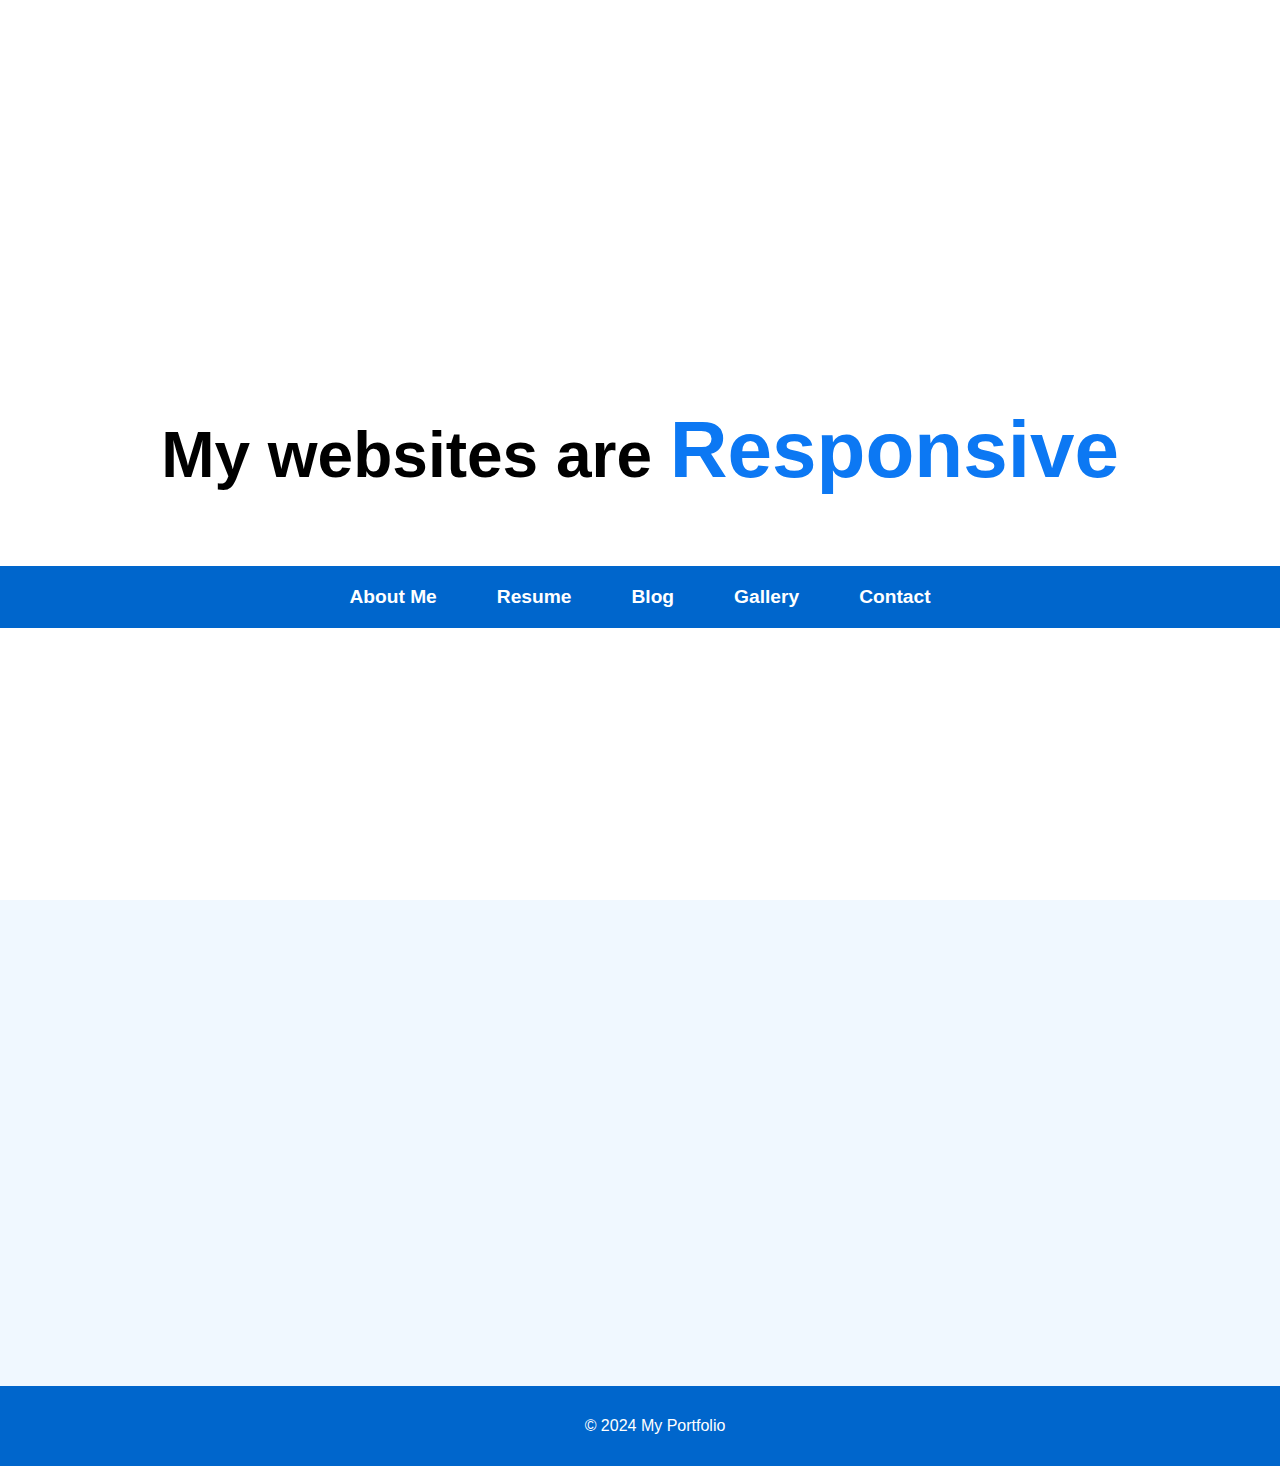
<file: Website/index.html>
<!DOCTYPE html>
<html lang="en">
<head>
    <meta charset="UTF-8">
    <meta name="viewport" content="width=device-width, initial-scale=1.0">
    <meta http-equiv="X-UA-Compatible" content="ie=edge">
    <title>My Interactive Portfolio</title>
    <link rel="stylesheet" href="styles.css">
</head>
<body>
    <!-- Navigation Bar -->
    <header>
        <nav>
            <ul>
                <li><a href="javascript:void(0)" onclick="changeSectionByType('about')">About Me</a></li>
                <li><a href="javascript:void(0)" onclick="changeSectionByType('resume')">Resume</a></li>
                <li><a href="javascript:void(0)" onclick="changeSectionByType('blog')">Blog</a></li>
                <li><a href="javascript:void(0)" onclick="changeSectionByType('gallery')">Gallery</a></li>
                <li><a href="javascript:void(0)" onclick="changeSectionByType('contact')">Contact</a></li>
            </ul>
        </nav>
    </header>

    <!-- Main Title Section with Animation -->
    <section id="landing">
        <div class="title-container">
            <h1 class="main-title">My websites are <span id="animated-word">Responsive</span></h1>
        </div>
    </section>

    <!-- Content Sections (Initially hidden) -->
    <section id="about" class="content-section">
        <h2>About Me</h2>
        <p>About Me
            Hello! I'm Nooh Siddique, a passionate and skilled web developer with a love for crafting beautiful, responsive, and intuitive digital experiences. With over 5 years of experience in the field, I have honed my skills in both front-end and back-end technologies, allowing me to build websites and web applications that are not only functional but also delightful to use.
            
            My Journey
            My journey into web development began with a fascination for the power of the web and how technology can connect people across the globe. Initially self-taught, I started by experimenting with HTML and CSS, building simple websites just to understand the structure and design. As my curiosity grew, I expanded my knowledge to more advanced technologies, including JavaScript, React, and Node.js, eventually earning a Bachelor of Science in Computer Science.
            
            I began my professional career as a Junior Web Developer and, over time, worked my way up to a Senior Web Developer role. Along the way, I had the opportunity to work on a diverse range of projects, from building small personal websites to developing complex, large-scale applications. With each project, I became more committed to creating web solutions that are not only technically sound but also aesthetically pleasing and user-centered.
            
            What I Do
            I specialize in building responsive, high-performance websites that adapt seamlessly to all screen sizes, from mobile devices to large desktop monitors. Whether it’s developing an interactive front-end with React or handling the server-side with Node.js, my goal is always to ensure the best user experience possible.
            
            My skill set includes:
            
            Front-End Development: HTML5, CSS3, JavaScript, React, Bootstrap, TailwindCSS
            Back-End Development: Node.js, Express, Python, Django, RESTful APIs
            Databases: MongoDB, PostgreSQL, MySQL
            Version Control: Git, GitHub, GitLab
            Cloud Platforms: AWS, Docker, Nginx
            Other: Agile methodologies, Web performance optimization, SEO best practices
            Beyond coding, I am passionate about problem-solving and collaborating with other developers to achieve the best results. I enjoy breaking down complex problems into smaller, more manageable tasks and finding creative solutions to meet client needs.
            
            Why I Love Web Development
            For me, web development isn’t just a career; it’s a constant journey of learning and improvement. The tech world moves fast, and I’m excited to keep up with new tools, frameworks, and best practices. I particularly enjoy the creative aspects of front-end development, where I get to design user interfaces that not only function well but also look stunning. There's something incredibly rewarding about seeing an idea transform into a fully functioning website that users can interact with.
            
            Let's Connect!
            I am always looking for new challenges and opportunities to grow as a developer. If you're looking to build a website or web application, or if you're simply interested in connecting to talk about the latest in web development, I would love to hear from you. Feel free to reach out through my contact page or connect with me on LinkedIn or GitHub.
            
        </p>        
    </section>

    <section id="resume" class="content-section">
        <h2>Resume</h2>
        <h3>Nooh Siddique</h3>
        <p>Email: noohcoding@gmail.com | Phone: +1(425-283-3935) | Github: github.com/noohgaminghub |</p>
        <h3>Professional summary</h3>
        <p>Highly motivated and results-driven Web Developer with over 5 years of experience in designing, developing, and maintaining dynamic websites and web applications.
           <br>      Proficient in front-end and back-end technologies, with a deep understanding of responsive web design and user experience (UX). Adept at problem-solving, collaborating with cross-functional teams, and delivering high-quality, scalable software solutions.
           <br>   Passionate about continuous learning and staying up to date with industry trends.</p>
        <h3>Skills</h3>
        <p>Languages: HTML, CSS, JavaScript, TypeScript, Python, SQL, Java, SCSS, PHP, XTML, Syntax, Rust, c++, APL, C#, Perl, Scala, Haskel, Lisp <br>
            Web Technologies: React, Angular, Node.js, Express, Bootstrap, TailwindCSS<br>
            Tools & Platforms: Git, Docker, AWS, Webpack, Nginx<br>
            Databases: MongoDB, PostgreSQL, MySQL<br>
            Other: Agile/Scrum, RESTful APIs, GraphQL, Version Control (GitHub, GitLab)<br>
        </p>
        <h3>Professional Experiance </h3>
        <p>XYZ Solutions Inc. – City, State <br>
            March 2021 – Present<br>
            
            Lead the development of high-performance, scalable web applications using React and Node.js to improve user engagement by 30%.
            Spearheaded the migration of a legacy platform to a modern web application stack, reducing maintenance time by 40%.
            Collaborated with the UX/UI team to redesign the user interface of the company's main product, resulting in a 25% increase in user satisfaction based on customer feedback.
            Designed and implemented responsive design principles, ensuring seamless experiences across mobile, tablet, and desktop devices.
            Utilized Docker and AWS to deploy applications in a cloud environment, achieving 99.9% uptime.
            Managed a team of 5 junior developers and provided mentorship on coding best practices and problem-solving strategies.
            Web Developer
            ABC Tech Solutions – City, State
            June 2018 – February 2021
            <br>
            Developed and maintained internal web applications using Angular and Node.js, enhancing business operations and reducing manual processing by 50%.
            Built and maintained RESTful APIs for seamless integration with external services.
            Implemented front-end components with JavaScript and React, optimizing page load time and boosting performance by 20%.
            Conducted code reviews and contributed to the development of coding standards and documentation for the team.
            Collaborated with the QA team to identify and fix bugs, improving the stability of production releases.
            Junior Web Developer
            Web Dev Studio – City, State
            January 2017 – May 2018
            <br>
            Assisted in the development of custom websites using HTML5, CSS3, and JavaScript, ensuring cross-browser compatibility and responsiveness.
            Implemented SEO best practices and optimized web pages for faster load times.
            Worked closely with clients to understand project requirements and delivered tailored solutions within the specified deadlines.
            Contributed to the ongoing maintenance of web applications, fixing bugs and providing user support.
            Participated in daily stand-ups and sprint planning as part of an Agile development team.
            </p>
            <h3>Education</h3>
            <p>Bachelor of Science in Computer Science
                University of ABC – City, State
                Graduated: May 2016
                
                Relevant Coursework: Web Development, Database Systems, Data Structures, Software Engineering
                Honors: Dean's List (2015-2016)
                </p>
                <h3>Certificates</h3>
                <p>Certified Web Developer – W3C, 2020
                    AWS Certified Developer – Associate – Amazon Web Services, 2021
                    React Developer Nanodegree – Udacity, 2022
                    
                    </p>
                <h3>Volunteer work</h3>
                <p>Tech Mentorship Program – XYZ Organization
                    May 2020 – Present
                    
                    Mentor aspiring developers in HTML, CSS, JavaScript, and best coding practices.
                    Provide guidance on building projects and preparing for coding interviews.
                </p>
                <h3>Projects</h3>
                <p>Portfolio Website

                    Created a personal portfolio website to showcase web development projects using HTML, CSS, and JavaScript.
                    Integrated a blog feature for sharing web development tips and tutorials.
                    Hosted on Netlify and continuously updated with new projects and skills.
                    E-commerce Web Application
                    
                    Developed a full-stack e-commerce application using React for the front-end and Node.js with Express for the back-end.
                    Integrated Stripe for payment processing and implemented JWT authentication for secure login.
                    Optimized performance with lazy loading, reducing initial page load time by 40%.
                </p>
                <h3>Languages</h3>
                <p>English (Fluent)
                    Spanish (Conversational)
                    </p>
                <h3>Interests</h3>
                <p>Open-source contributions
                    Web accessibility and inclusive design
                    Traveling and photography
                    Reading about emerging technologies in AI and machine learning
                </p>                  
        
</section>

    <section id="blog" class="content-section">
        <h2>Blog</h2>
        <article>
            <h3>My Web Development Journey</h3>
            <p>My Journey as a Web Developer
                Hello! I’m John Doe, a passionate web developer who loves crafting intuitive, functional, and visually appealing websites. I’ve always been fascinated by technology and its ability to connect people and make everyday tasks easier. My journey into the world of web development has been both exciting and challenging, and I’m eager to share my experiences, lessons learned, and the path I’ve taken so far.
                
                How It All Started
                I’ve always had an interest in problem-solving and technology, but my real adventure into web development began during my time in college. Initially, I was studying Computer Science, unsure of which area of technology I wanted to focus on. One day, I stumbled upon a tutorial on building a simple website with HTML and CSS. I was hooked.
                
                Building something from scratch that people could interact with was fascinating to me. I could see how creative design and coding combined to create functional, meaningful websites. From there, I dove deeper into web development, learning more about JavaScript, backend technologies, and later, frameworks like React and Node.js.
                
                My Skills and Experience
                Over the years, I’ve worked on a variety of projects, from simple static websites to complex full-stack applications. I’ve gained experience in both front-end and back-end development, focusing on providing seamless, user-friendly experiences.
                
                Here are the key technologies and skills I’ve honed:
                
                Front-End Development: HTML5, CSS3, JavaScript, React, Vue.js, TailwindCSS, Bootstrap
                Back-End Development: Node.js, Express, Python, Django, MySQL, MongoDB
                Version Control: Git, GitHub, GitLab
                Deployment & Hosting: AWS, Netlify, Heroku
                Responsive Design: Ensuring websites look great on any device, from smartphones to desktops
                SEO and Performance Optimization: Enhancing site speed and search engine rankings
                What Sets Me Apart
                I believe that every website should not only be functional but also provide an exceptional user experience. It’s not enough for a website to “work”—it should be intuitive, accessible, and engaging. I always ensure that my designs are responsive, meaning they adapt to different screen sizes, from mobile phones to large desktops.
                
                I also pay special attention to performance optimization and SEO, as these are critical in today’s web ecosystem. I make sure websites not only load fast but are also structured in a way that helps them rank well in search engines.
                
                My Approach to Development
                For me, development is not just about writing code; it’s about solving real-world problems and making people’s lives easier through technology. I take a user-centered approach to every project I work on, making sure that the end result meets both functional and aesthetic goals.
                
                I enjoy collaborating with other developers, designers, and project managers, as I believe the best results come from a team effort. Being part of a team allows me to learn from others, stay on top of new trends, and grow as a developer.
                
                Challenges and Growth
                Like many developers, I’ve faced my fair share of challenges along the way. From debugging difficult issues to keeping up with the fast pace of technological advancements, every challenge has been an opportunity for growth. I’ve learned that being adaptable, persistent, and never afraid to ask questions are some of the most valuable traits a developer can have.
                
                I’ve also grown to appreciate the importance of continuous learning. The tech industry moves fast, and there’s always something new to learn. That’s one of the things I love about web development—there’s always something around the corner to spark your curiosity.
                
                Looking Ahead
                I’m excited about the future of web development. JavaScript continues to evolve, and new tools and frameworks are being introduced regularly. I’m particularly excited about the rise of web performance, progressive web apps (PWAs), and serverless architecture. There’s so much potential to push the boundaries of what’s possible on the web, and I can’t wait to be part of that evolution.
                
                In the future, I’d love to work on larger-scale projects, collaborate with other talented developers, and possibly even mentor up-and-coming web developers who are just starting their journey.
                
                Get in Touch
                Whether you’re interested in a project, want to discuss the latest in web development, or just want to connect, feel free to reach out! You can find me on LinkedIn or check out my work on GitHub. If you want to learn more about my experience and how I approach web development, feel free to explore my portfolio.
                </p>
        </article>
    </section>

    <section id="gallery" class="content-section">
        <h2>Gallery</h2>
        <div class="gallery-grid">
            <div class="gallery-item">Project 1</div>
            <div class="gallery-item">Project 2</div>
            <div class="gallery-item">Project 3</div>
        </div>
    </section>

    <section id="contact" class="content-section">
        <h2>Contact</h2>
        <form id="contactForm">
            <label for="name">Name:</label><br>
            <input type="text" id="name" name="name" required><br><br>
            <label for="email">Email:</label><br>
            <input type="email" id="email" name="email" required><br><br>
            <label for="message">Message:</label><br>
            <textarea id="message" name="message" required></textarea><br><br>
            <button type="submit">Send</button>
        </form>
    </section>

    <footer>
        <p>&copy; 2024 My Portfolio</p>
    </footer>

    <script src="script.js"></script>
</body>
</html>
</file>
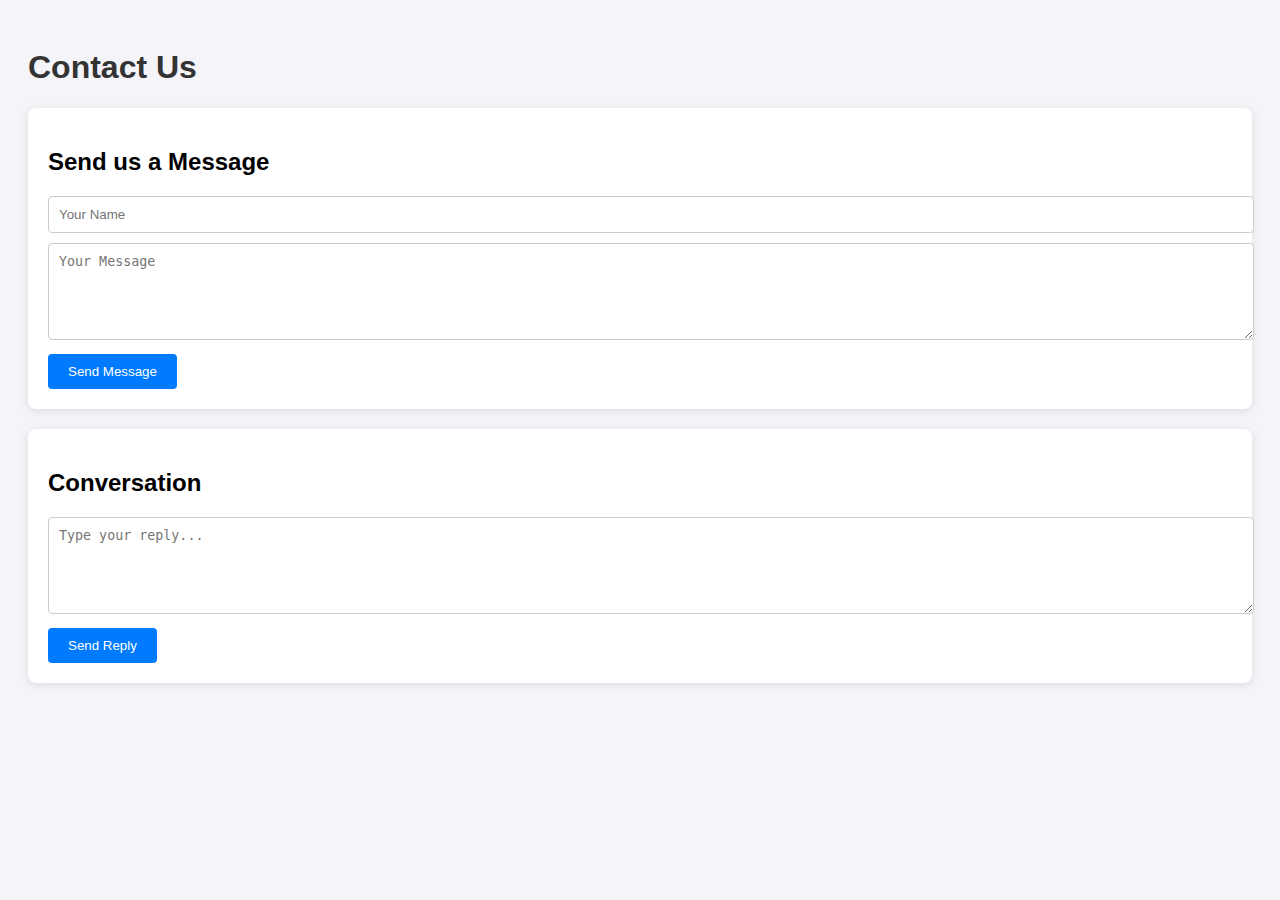
<file: Website/New folder/hello.html>
<!DOCTYPE html>
<html lang="en">
<head>
  <meta charset="UTF-8">
  <meta name="viewport" content="width=device-width, initial-scale=1.0">
  <title>Contact Us</title>
  <style>
    body {
      font-family: Arial, sans-serif;
      padding: 20px;
      background-color: #f4f4f9;
    }

    h1 {
      color: #333;
    }

    .form-container, .admin-container, .conversations-container {
      background-color: #fff;
      border-radius: 8px;
      box-shadow: 0 2px 10px rgba(0, 0, 0, 0.1);
      padding: 20px;
      margin: 20px 0;
    }

    input, textarea {
      width: 100%;
      padding: 10px;
      margin-bottom: 10px;
      border-radius: 4px;
      border: 1px solid #ccc;
    }

    button {
      padding: 10px 20px;
      background-color: #007BFF;
      color: white;
      border: none;
      border-radius: 4px;
      cursor: pointer;
    }

    button:hover {
      background-color: #0056b3;
    }

    .message {
      margin-bottom: 10px;
      padding: 10px;
      border: 1px solid #ddd;
      border-radius: 4px;
      background-color: #f9f9f9;
    }

    .reply {
      margin-top: 10px;
      padding: 10px;
      background-color: #e2e8f0;
      border: 1px solid #ddd;
    }

    .conversation {
      margin-top: 20px;
    }

    .admin-container {
      display: none;
    }
  </style>
</head>
<body>

<h1>Contact Us</h1>

<!-- Contact Form -->
<div class="form-container">
  <h2>Send us a Message</h2>
  <form id="contactForm">
    <input type="text" id="name" placeholder="Your Name" required>
    <textarea id="message" placeholder="Your Message" rows="5" required></textarea>
    <button type="submit">Send Message</button>
  </form>
</div>

<!-- Admin Access Page -->
<div class="admin-container">
  <h2>Admin Access</h2>
  <input type="password" id="adminCode" placeholder="Enter Secret Code" />
  <button onclick="checkAdminCode()">Access Messages</button>
  <div id="messagesList"></div>
</div>

<!-- Conversations Section -->
<div class="conversations-container">
  <h2>Conversation</h2>
  <div id="conversation"></div>
  <textarea id="adminReply" placeholder="Type your reply..." rows="5"></textarea>
  <button onclick="sendReply()">Send Reply</button>
</div>

<script>
  // Local storage key for messages
  const storageKey = 'messages';

  // Example secret admin code
  const secretCode = 'admin123';

  // Contact form submission
  document.getElementById('contactForm').addEventListener('submit', function (event) {
    event.preventDefault();

    const name = document.getElementById('name').value;
    const message = document.getElementById('message').value;

    // Retrieve existing messages from localStorage or initialize if none
    const messages = JSON.parse(localStorage.getItem(storageKey)) || [];

    // Save the new message
    const newMessage = { name, message, replies: [] };
    messages.push(newMessage);

    // Save updated messages array to localStorage
    localStorage.setItem(storageKey, JSON.stringify(messages));

    // Clear the form fields
    document.getElementById('contactForm').reset();

    alert('Your message has been sent!');
  });

  // Admin access page - Check secret code and display messages
  function checkAdminCode() {
    const inputCode = document.getElementById('adminCode').value;

    if (inputCode === secretCode) {
      document.querySelector('.admin-container').style.display = 'block';
      document.getElementById('adminCode').value = '';
      displayMessages();
    } else {
      alert('Incorrect secret code!');
    }
  }

  // Display messages from local storage in admin view
  function displayMessages() {
    const messages = JSON.parse(localStorage.getItem(storageKey)) || [];

    const messagesList = document.getElementById('messagesList');
    messagesList.innerHTML = ''; // Clear previous content

    messages.forEach((msg, index) => {
      const messageDiv = document.createElement('div');
      messageDiv.classList.add('message');
      messageDiv.innerHTML = `<strong>${msg.name}:</strong> ${msg.message} 
                              <button onclick="viewConversation(${index})">View Conversation</button>`;
      messagesList.appendChild(messageDiv);
    });
  }

  // View a specific message's conversation
  function viewConversation(index) {
    const messages = JSON.parse(localStorage.getItem(storageKey)) || [];
    const selectedMessage = messages[index];

    const conversationDiv = document.getElementById('conversation');
    conversationDiv.innerHTML = `<strong>${selectedMessage.name}:</strong> ${selectedMessage.message}`;

    // Display existing replies
    selectedMessage.replies.forEach(reply => {
      const replyDiv = document.createElement('div');
      replyDiv.classList.add('reply');
      replyDiv.innerHTML = `<strong>Admin:</strong> ${reply}`;
      conversationDiv.appendChild(replyDiv);
    });

    // Store selected message index in localStorage
    localStorage.setItem('currentMessageIndex', index);
  }

  // Send admin reply to selected message
  function sendReply() {
    const replyText = document.getElementById('adminReply').value;
    if (!replyText) {
      alert('Please enter a reply!');
      return;
    }

    const messages = JSON.parse(localStorage.getItem(storageKey)) || [];
    const currentMessageIndex = localStorage.getItem('currentMessageIndex');
    const messageToReply = messages[currentMessageIndex];

    // Add reply to the message
    messageToReply.replies.push(replyText);

    // Save updated messages back to localStorage
    localStorage.setItem(storageKey, JSON.stringify(messages));

    // Clear the reply input and refresh conversation
    document.getElementById('adminReply').value = '';
    viewConversation(currentMessageIndex);
  }

  // If there's a message in local storage, show the messages
  if (localStorage.getItem(storageKey)) {
    document.querySelector('.admin-container').style.display = 'block';
    displayMessages();
  }
</script>

</body>
</html>
</file>
<file: Website/styles.css>
/* General Styles */
body {
    font-family: 'Arial', sans-serif;
    margin: 0;
    padding: 0;
    background-color: #f0f8ff; /* Light Blue Background */
}

/* Header Styles */
header {
    background-color: #0066cc; /* Blue Color */
    padding: 20px 0;
    color: white;
    position: fixed;
    width: 100%;
    top: 0;
    z-index: 10;
}

header nav ul {
    display: flex;
    justify-content: center;
    list-style-type: none;
    margin: 0;
    padding: 0;
}

header nav ul li {
    margin: 0 30px;
}

header nav ul li a {
    text-decoration: none;
    color: white;
    font-size: 1.2rem;
    font-weight: bold;
    transition: color 0.3s;
}

header nav ul li a:hover {
    color: #2561e2; /* Accent color */
}

/* Landing Section */
#landing {
    display: flex;
    justify-content: center;
    align-items: center;
    height: 100vh;
    background: white;
    color: white;
    text-align: center;
    position: relative;
}

.title-container {
    animation: fadeIn 2s ease-in-out;
}

.main-title {
    font-size: 4rem;
    font-weight: bold;
    margin: 0;
    color: #000000;
}

#animated-word {
    color: #0c78f3;
    font-size: 5rem;
    animation: fadeInWord 1s ease-in-out forwards;
}

/* Word Cycling Animation */
@keyframes fadeInWord {
    0% { opacity: 0; }
    50% { opacity: 1; }
    100% { opacity: 1; }
}

/* Content Section */
.content-section {
    display: none;
    padding: 50px 20px;
    background-color: #ffffff;
    margin: 20px;
    border-radius: 8px;
    box-shadow: 0 10px 30px rgba(0, 0, 0, 0.1);
    opacity: 0;
    animation: fadeInSection 1s forwards;
}

@keyframes fadeInSection {
    0% { opacity: 0; }
    100% { opacity: 1; }
}

/* Gallery Section */
.gallery-grid {
    display: grid;
    grid-template-columns: repeat(3, 1fr);
    gap: 20px;
}

.gallery-item {
    background-color: #ff9800;
    color: white;
    padding: 30px;
    border-radius: 8px;
    text-align: center;
    transition: transform 0.3s ease, box-shadow 0.3s ease;
}

.gallery-item:hover {
    transform: scale(1.05);
    box-shadow: 0 4px 10px rgba(0, 0, 0, 0.2);
}

/* Form Styles */
form {
    display: flex;
    flex-direction: column;
}

form input,
form textarea {
    padding: 10px;
    margin: 10px 0;
    font-size: 1.2rem;
    border: 2px solid #ccc;
    border-radius: 5px;
    transition: border-color 0.3s ease;
}

form input:focus,
form textarea:focus {
    border-color: #ff9800;
}

form button {
    padding: 15px;
    font-size: 1.2rem;
    background-color: #0099ff;
    color: white;
    border: none;
    border-radius: 5px;
    cursor: pointer;
    transition: background-color 0.3s;
}

form button:hover {
    background-color: #0066cc;
}

/* Footer Styles */
footer {
    background-color: #0066cc;
    color: white;
    text-align: center;
    padding: 15px;
    position: fixed;
    width: 100%;
    bottom: 0;
}

/* Responsive Design */
@media (max-width: 768px) {
    .gallery-grid {
        grid-template-columns: repeat(2, 1fr);
    }

    .main-title {
        font-size: 2.5rem;
    }
}
@keyframes fadeOutIn {
    0% {
        opacity: 1;
    }
    50% {
        opacity: 0;
    }
    100% {
        opacity: 1;
    }
}
#animated-word {
    animation: fadeOutIn 2s infinite;
}
</file>
